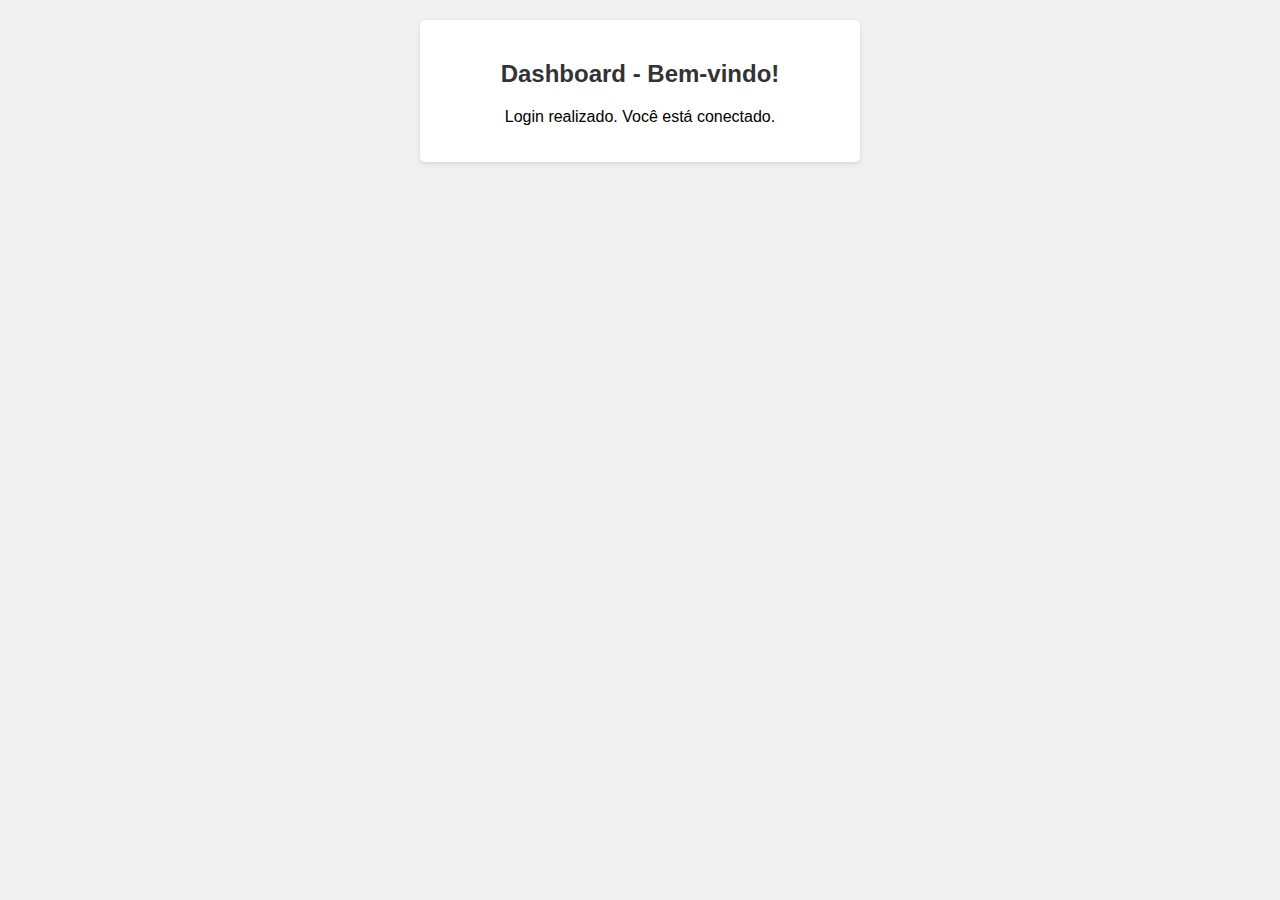
<file: dashboard.html>
<!DOCTYPE html>
<html lang="pt-br">
<head>
    <meta charset="UTF-8">
    <meta name="viewport" content="width=device-width, initial-scale=1.0">
    <title>Dashboard</title>
    <link rel="stylesheet" href="styles_login.css">
    <script src="login.js" defer></script>
</head>
<body>
    <div class="login-container">
        <h2>Dashboard - Bem-vindo!</h2>
        <p>Login realizado. Você está conectado.</p>
        <p class="mensagem"></p>
    </div>
</body>
</html>
</file>
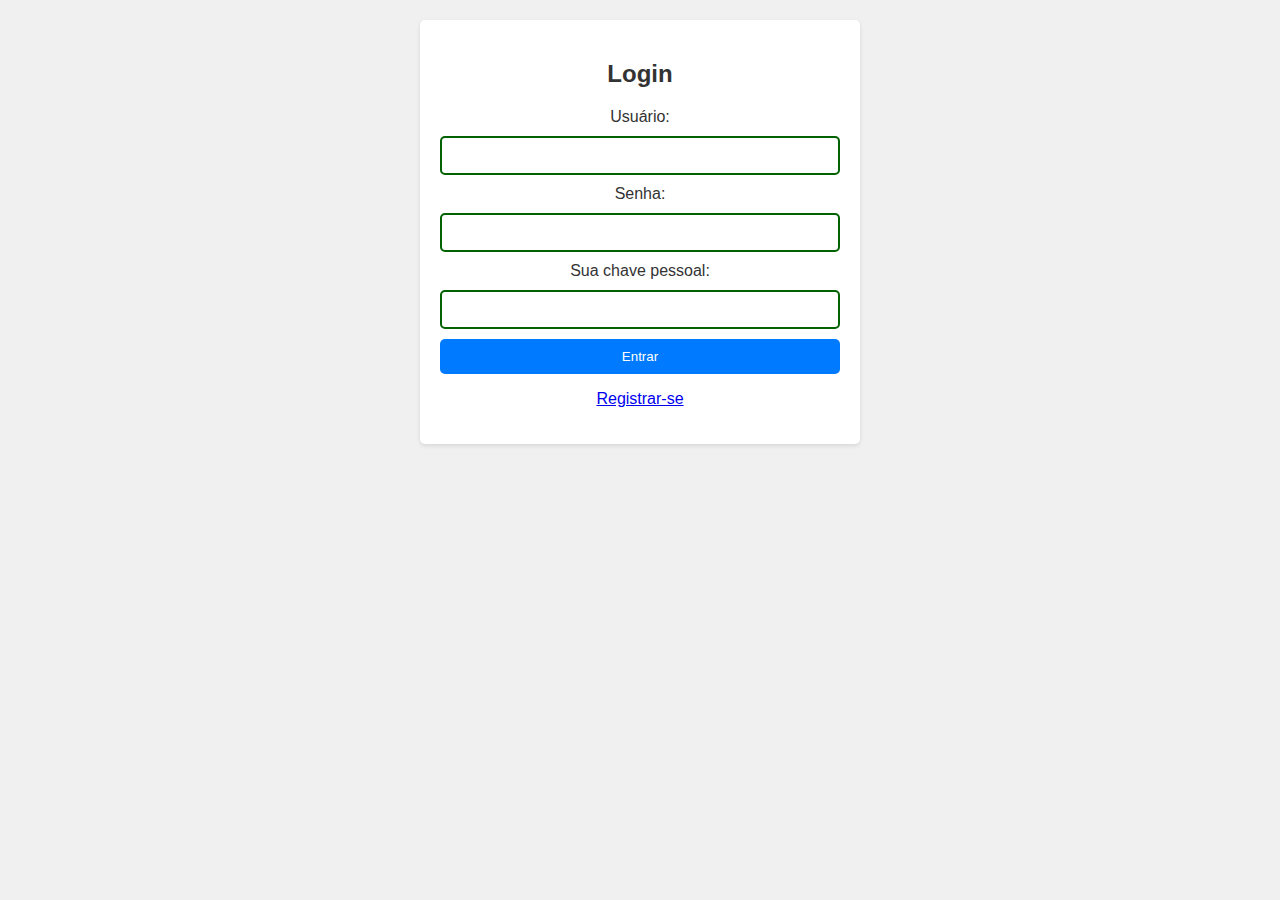
<file: login.html>
<!DOCTYPE html>
<html lang="pt-br">
<head>
    <meta charset="UTF-8">
    <meta name="viewport" content="width=device-width, initial-scale=1.0">
    <title>Login - Sistema de Acesso</title>
    <link rel="stylesheet" href="styles_login.css">
    <script src="login.js" defer></script>
</head>
 
<body>
    <div class="login-container">
        <h2>Login</h2>
        <form id="login">
            <label for="username">Usuário:</label>
            <input type="text" id="username" name="username" required>

            <label for="password">Senha:</label>
            <input type="password" id="password" name="password" required>

            <label for="chave">Sua chave pessoal:</label>
            <input type="password" id="chave" name="chave" required>

            <button type="button" id="btn_login">Entrar</button>
        </form>
        <p class="texto"><a href="reg.html" class="link">Registrar-se</a></p>
        <p class="mensagem"></p>
    </div>
</body>

</html>
</file>
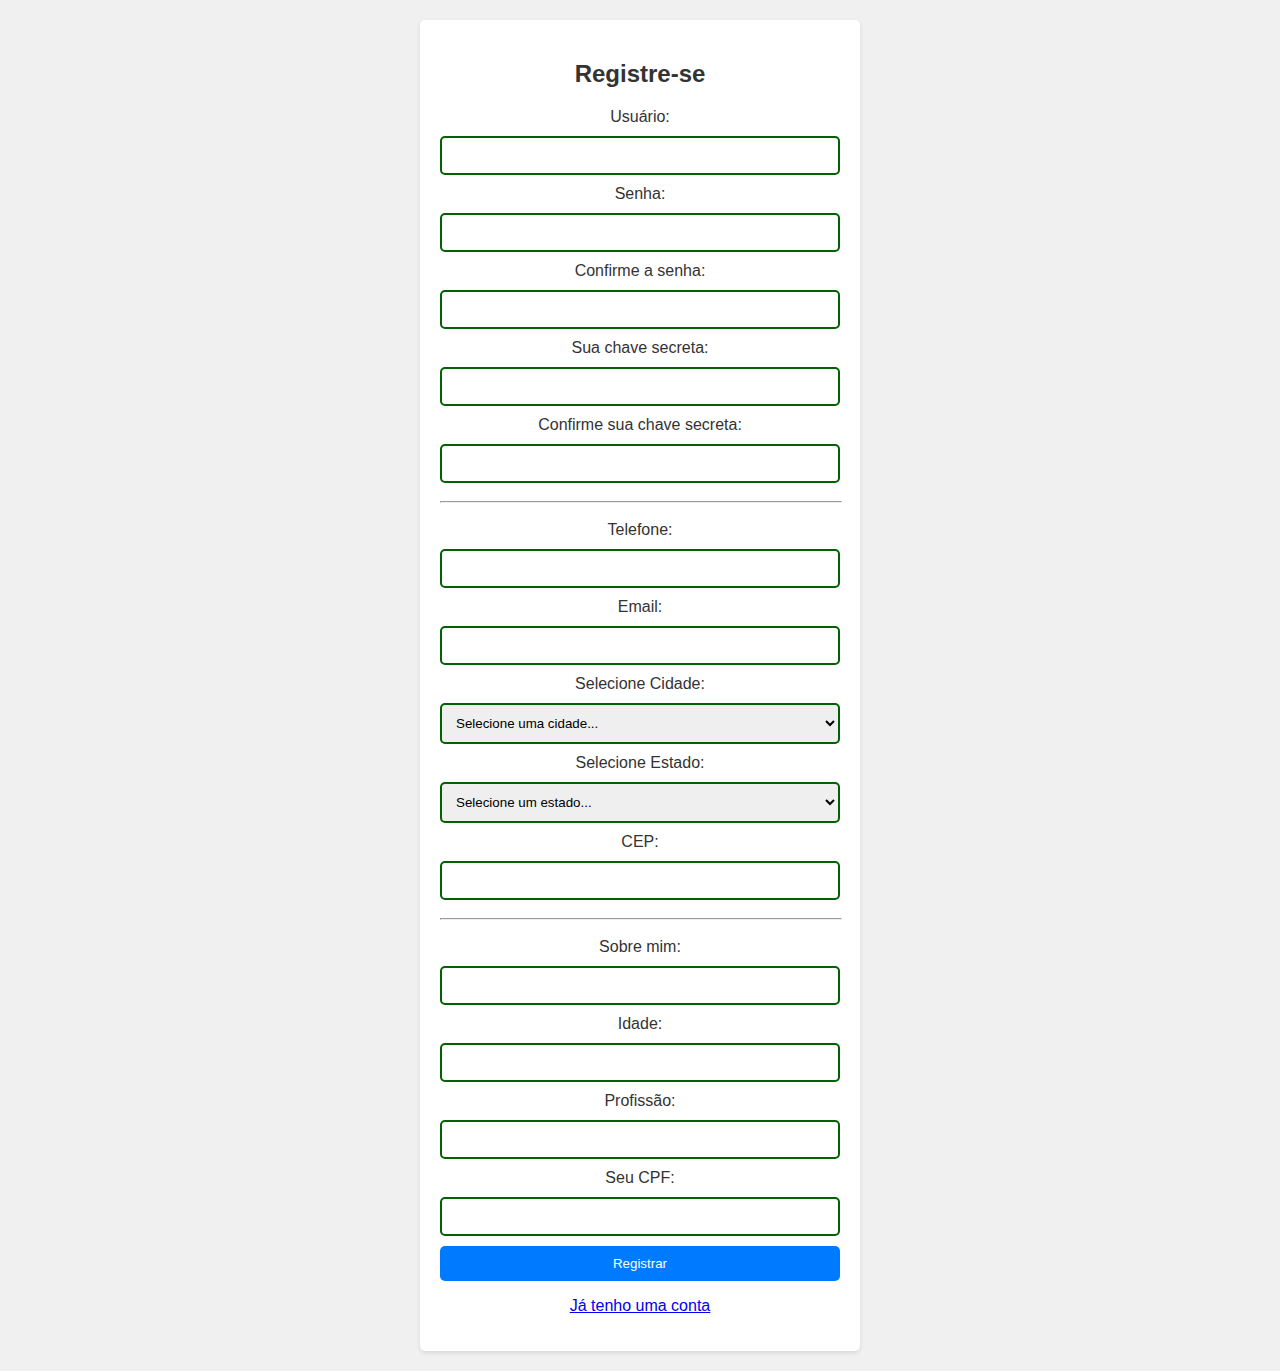
<file: reg.html>
<!DOCTYPE html>
<html lang="pt-br">
<head>
    <meta charset="UTF-8">
    <meta name="viewport" content="width=device-width, initial-scale=1.0">
    <title>Registre-se</title>
    <link rel="stylesheet" href="styles_login.css">
    <script src="reg.js" defer></script>
</head>
<body>
    <div class="login-container">
        <h2>Registre-se</h2>
        <form id="reg">
            <label for="username">Usuário:</label>
            <input type="text" id="username" name="username" required>

            <label for="password1">Senha:</label>
            <input type="password" id="password1" name="password1" required>

            <label for="password2">Confirme a senha:</label>
            <input type="password" id="password2" name="password2" required>

            <label for="chave1">Sua chave secreta:</label>
            <input type="password" id="chave1" name="chave1" required>

            <label for="chave2">Confirme sua chave secreta:</label>
            <input type="password" id="chave2" name="chave2" required>

            <hr>

            <label for="tel">Telefone:</label>
            <input type="tel" id="tel" name="tel" maxlength="15" required>

            <label for="email">Email:</label>
            <input type="email" id="email" name="email" required>

            <label for="cidade">Selecione Cidade:</label>
            <select name="cidade" id="cidade">
                <option value="selecione">Selecione uma cidade...</option>
            </select>

            <label for="estado">Selecione Estado:</label>
            <select name="estado" id="estado">
                <option value="selecione">Selecione um estado...</option>
            </select>

            <label for="cep">CEP:</label>
            <input type="text" id="cep" name="cep" maxlength="8" required>

            <hr>

            <label for="sobre">Sobre mim:</label>
            <input type="text" id="sobre" name="sobre" required>

            <label for="idade">Idade:</label>
            <input type="text" id="idade" name="idade" required>

            <label for="profissao">Profissão:</label>
            <input type="text" id="profissao" name="profissao" required>

            <label for="cpf">Seu CPF:</label>
            <input type="text" id="cpf" name="cpf" maxlength="11" required>

            <button type="button" id="btn_reg">Registrar</button>
        </form>
        <p class="texto"><a href="index.html" class="link">Já tenho uma conta</a></p>
        <p class="mensagem"></p>
    </div>
</body>
</html>
</file>
<file: styles_login.css>
body {
    font-family: Arial, sans-serif;
    background-color: #f0f0f0;
    margin: 0;
    padding: 20px;
}

.login-container {
    background-color: #fff;
    border-radius: 5px;
    box-shadow: 0 2px 4px rgba(0, 0, 0, 0.1);
    padding: 20px;
    max-width: 400px;
    margin: 0 auto;
    text-align: center;
}

.login-container h2 {
    color: #333;
    margin-bottom: 20px;
}

.login-container form {
    display: grid;
    gap: 10px;
}

.login-container label {
    color: #333;
}

.login-container input {
    padding: 10px;
    border: 2px solid #026100;
    border-radius: 5px;
}

.login-container select {
    padding: 10px;
    border: 2px solid #026100;
    border-radius: 5px;
}

.login-container button {
    width: 100%;
    padding: 10px;
    background-color: #007bff;
    color: #fff;
    border: none;
    border-radius: 5px;
    cursor: pointer;
    transition: background-color 0.3s ease;
}

.login-container button:hover {
    background-color: #0056b3;
}

.mensagem {
    color: #ff0000;
}

hr {
    width: 100%;
}
</file>
